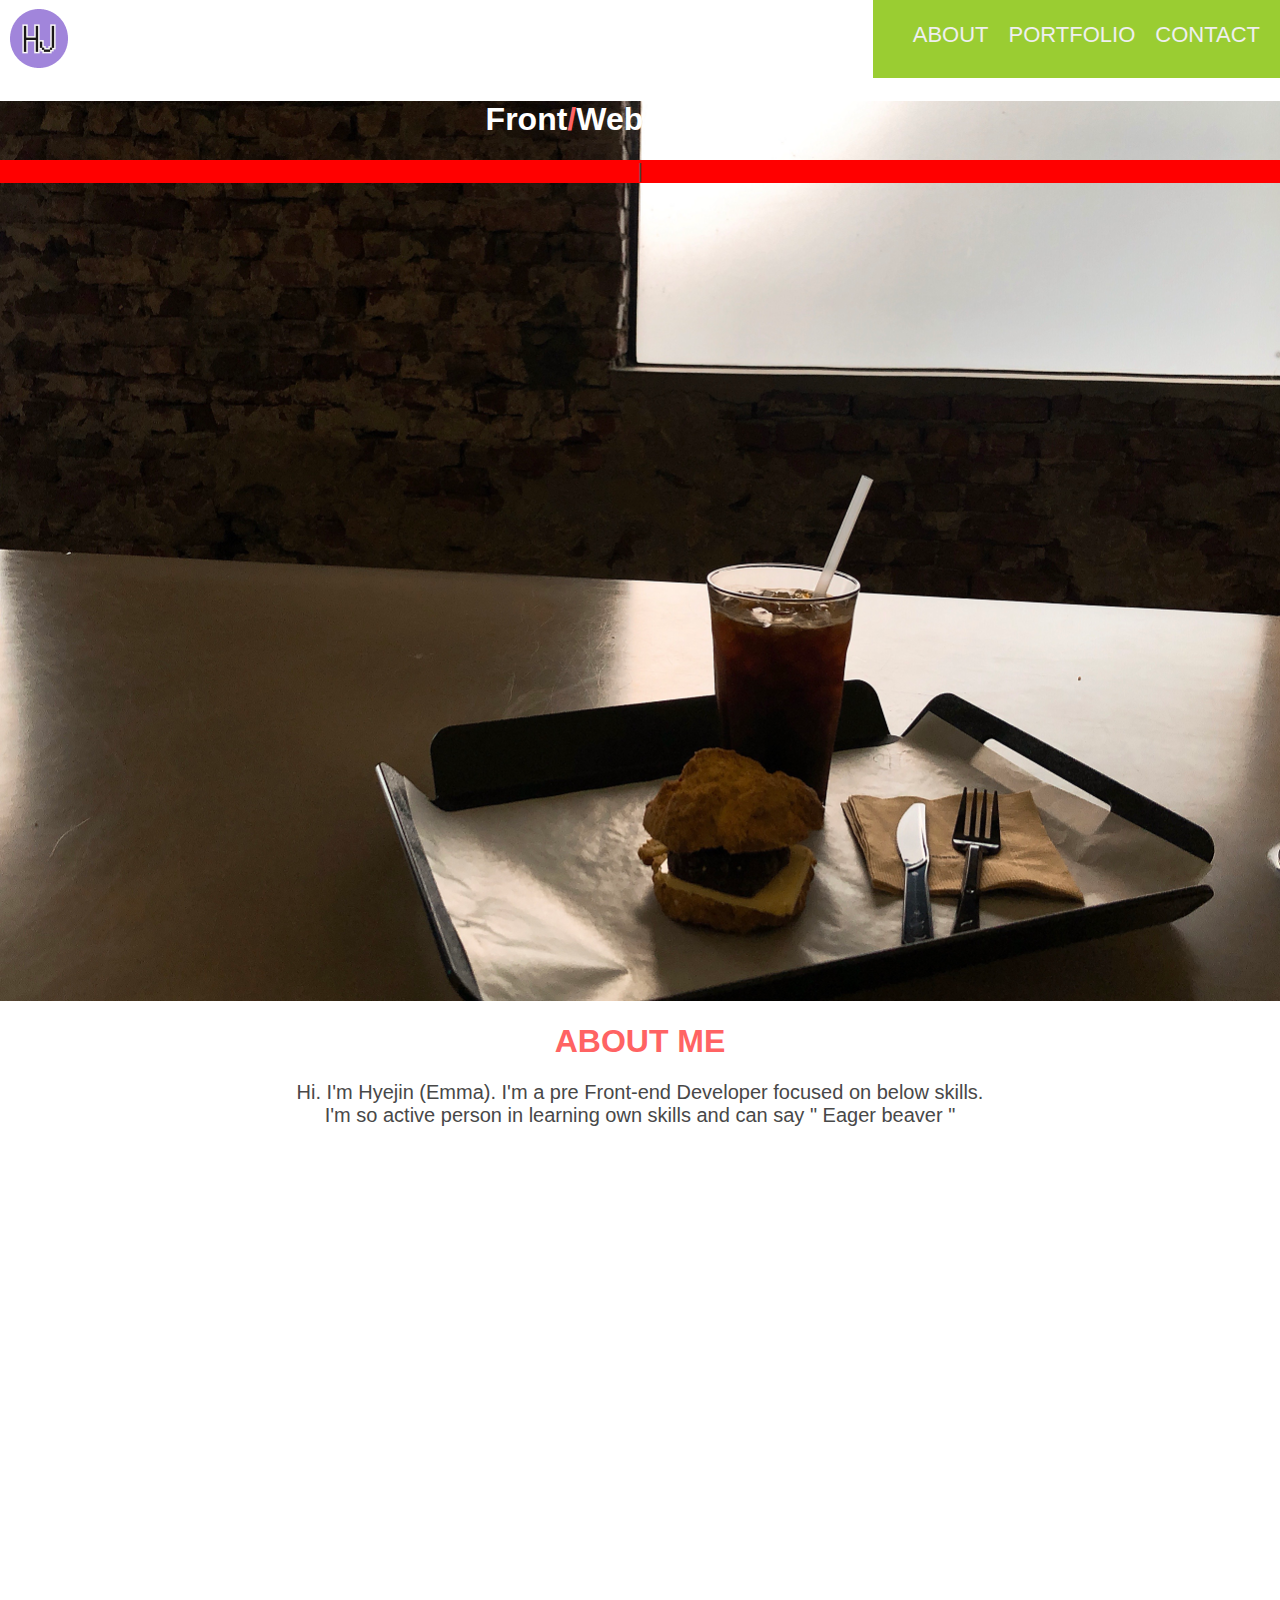
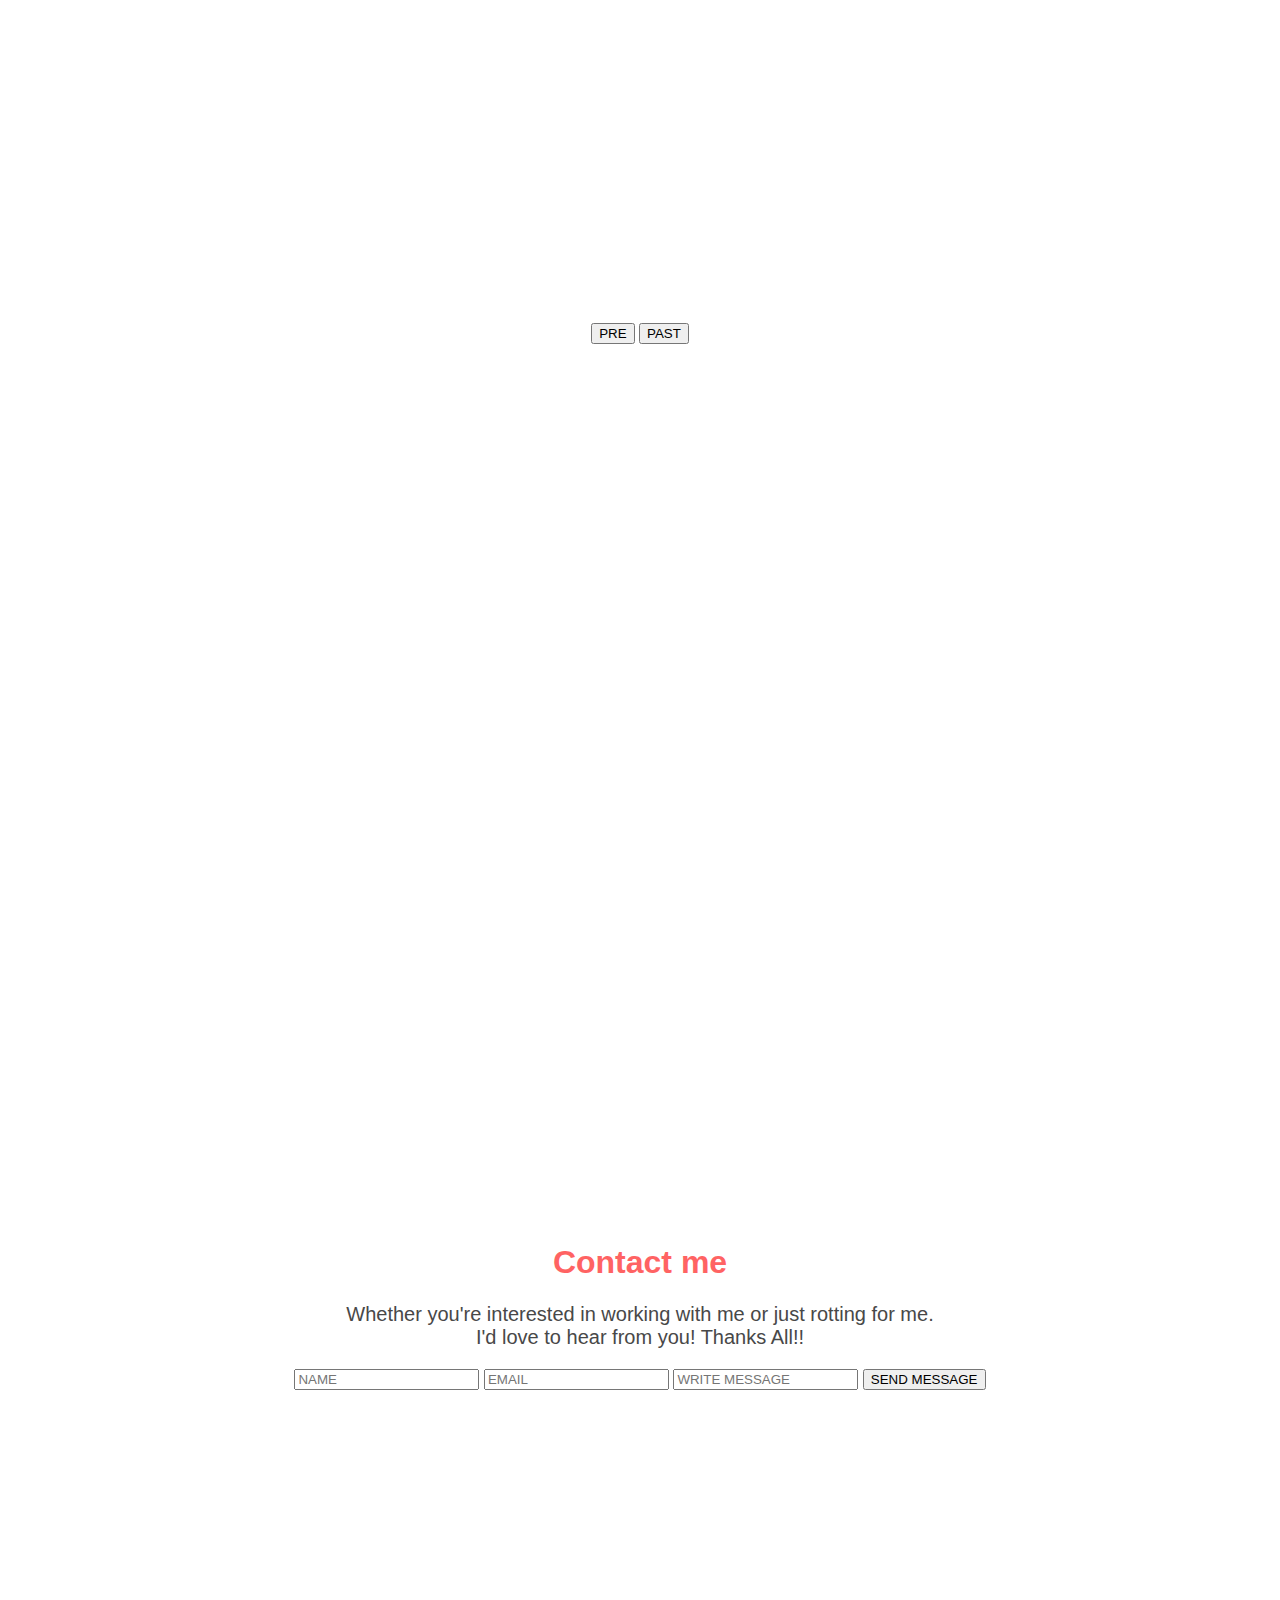
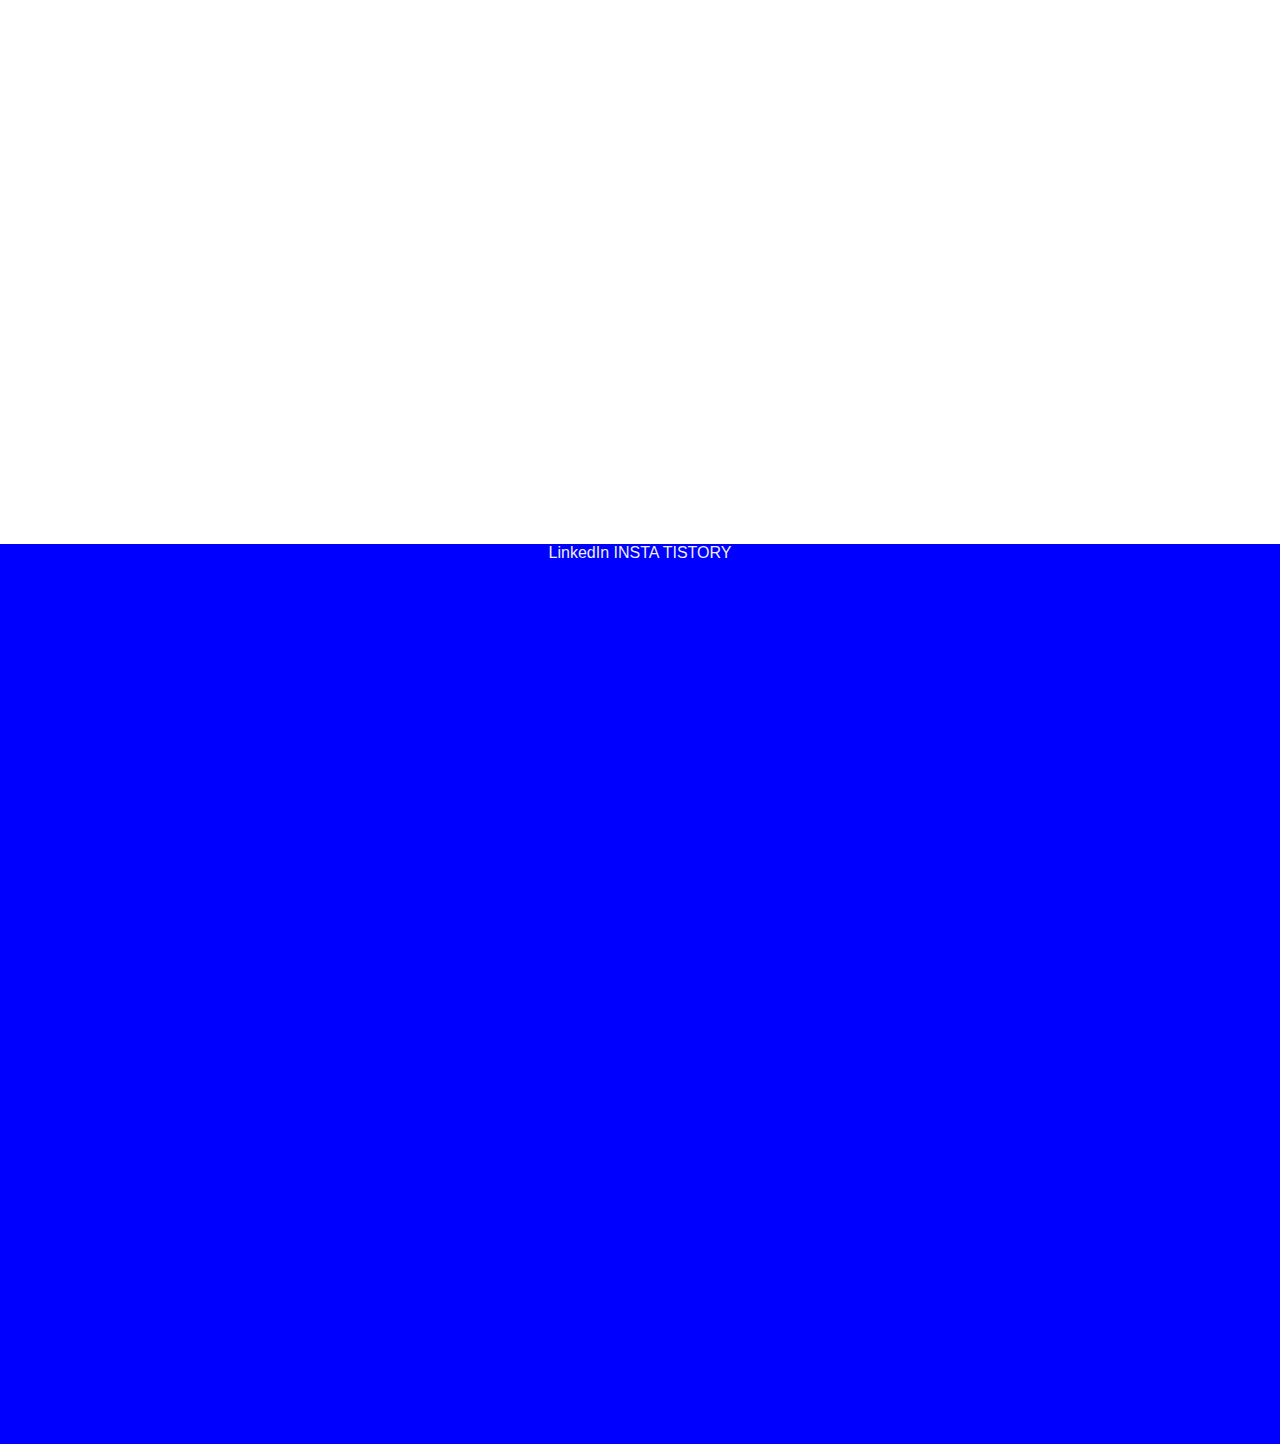
<file: codePen/scrollPage_02/index.html>
<!DOCTYPE html>
<html lang="en">
<head>
    <meta charset="UTF-8">
    <meta http-equiv="X-UA-Compatible" content="IE=edge">
    <meta name="viewport" content="width=device-width, initial-scale=1.0">
    <link rel="stylesheet" href="style.css" type="text/css">
    <script src="https://ajax.googleapis.com/ajax/libs/jquery/3.6.3/jquery.min.js"></script>
    <script type="text/javascript" src="script.js"></script>
    <title>Scroll Page_02</title>
</head>
<body>

    <div class="header nav" id="header">
        <div class="nav-brand">
            <img src="images/HJ_Brand.png"></img>
        </div>
        <div class="header nav-top">
            <nav>
                <ul id="headMenu">
                    <li><a href="#">About</a></li>
                    <li><a href="#">Portfolio</a></li>
                    <li><a href="#">Contact</a></li>
                </ul>
            </nav>
        </div>    
    </div>
    <!--end navbar header-->
    <!--sidebar slider-->
    <div class="nav-sidebar">
        <!-- <i class=fa fa-times fa-3x></i> : 이거 왜 한지 모르겠음 -->
        <div class="nav-container"> <!--왜 한번더 container로 싼건가-->
            <div class="nav-side">
                <nav>
                    <ul id="sideMenu">
                        <li><a href="#">Home</a></li>
                        <li><a href="#">About</a></li>
                        <li><a href="#">Portfolio</a></li>
                        <li><a href="#">Contact</a></li>
                    </ul>
                </nav>
            </div>    
        </div>
    </div>
    <!--end sidebar slider-->

    <!--begin fullpage-->
    <div class="fullpage">
    <!--begin First Page : HOME-->
        <div class="section aboutme" data-anchor="aboutme">
            <div class="middleName animated fadeInDown">
                <h1 id="middleBig" style="color:white" >Front<span style="color:#ff6363">/</span>Webdeveloper</h1>
                <p><span id="middleCursor">|</span></p>
            </div>
        </div>
    <!--end First Page : HOME-->

    <!--begin second page : ABOUT-->
        <div class="section" data-anchor="skills">
            <div class="container 02">
                <div class="content">
                    <div class="main-explain">
                        <h1 class="title">ABOUT ME</h1>
                        <p class="belowContent">Hi. I'm Hyejin (Emma). I'm a pre Front-end Developer focused on below skills.<br>
                        I'm so active person in learning own skills and can say " Eager beaver "</p>
                    </div>
                    <div class="main-graph">

                    </div>
                </div>
            </div>
        </div>
    <!--end second page : ABOUT-->
    <!--begin third page : Portfolio-->
        <div class="section" datea-anchor="projects">
            <div class="container 03">
                <div class="content-03">
                    <button id="previous">PRE</button>
                    <div class="slide">
                        <h1>One</h1>
                        <p>Sorry, Don't have Portfolio YET</p>
                        <img src="images/slide01.png">
                    </div>
                    <div class="slide">
                        <h1>Two</h1>
                        <p>Sorry, Don't have Portfolio YET</p>
                        <img src="images/slide02.png">
                    </div>
                    <div class="slide">
                        <h1>Three</h1>
                        <p>Sorry, Don't have Portfolio YET</p>
                        <img src="images/slide03.png">
                    </div>
                    <div class="slide">
                        <h1>Four</h1>
                        <p>Sorry, Don't have Portfolio YET</p>
                        <img src="images/slide04.png">
                    </div>
                    <button id="past">PAST</button>
                </div>
            </div>
        </div>
    <!--end third page : Portfolio-->
    <!--begin fourth page : Contact-->
        <div class="section" data-anchor="contact">
            <div class="content-04">
                <div class="main-explain">
                    <h1>Contact me</h1>
                    <p>Whether you're interested in working with me or just rotting for me. <br>
                    I'd love to hear from you! Thanks All!!</p>
                </div>
                <div class="contact-form">
                    <form>
                        <input class="form-control" type="text" placeholder="NAME" id="name" name="name">
                        <input class="form-control" type="email" placeholder="EMAIL" id="email" name="email">
                        <input class="form-control" type="text" placeholder="WRITE MESSAGE" id="message" name="message">
                        <button type="submit" id="submit">SEND MESSAGE</button>
                    </form>
                </div>
            </div>
        </div>
    <!--end fourth page : Contact-->
    <!--begin footer-->
        <div class="section footer" style="background-color:blue">
            <div class="social-links">
                <span><a href="#" target="_blank">LinkedIn</a></span>
                <span><a href="https://www.instagram.com/h_jinn96/" target="_blank">INSTA</a></span>
                <span><a href="https://kg-dlife.tistory.com/" target="_blank">TISTORY</a></span>
            </div>
        </div>
    </div>
    <!--end fullpage-->
</body>
</html>
</file>
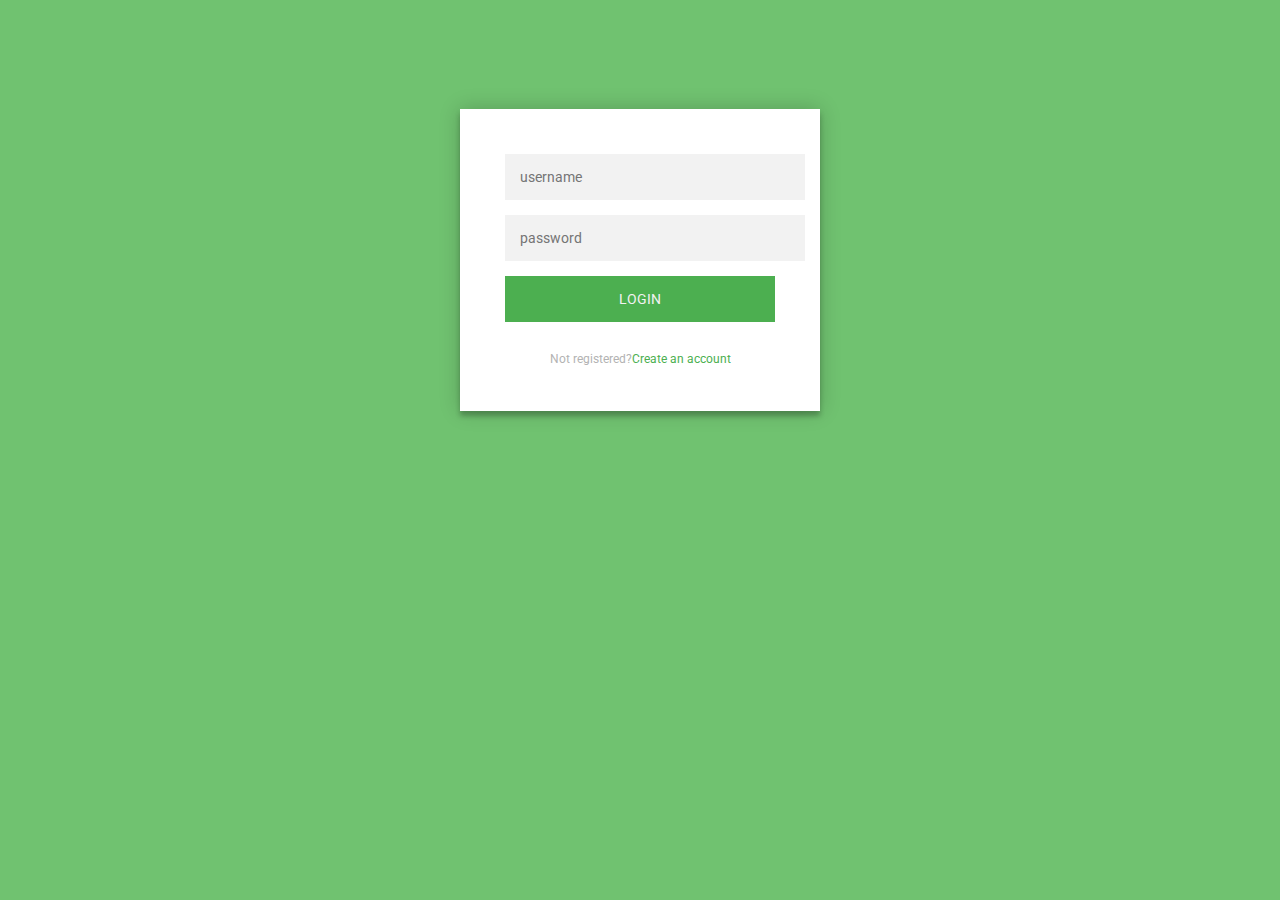
<file: codePen/loginPage_01/login.html>
<!DOCTYPE html>
<html lang="en">
<head>
    <meta charset="UTF-8">
    <meta http-equiv="X-UA-Compatible" content="IE=edge">
    <meta name="viewport" content="width=device-width, initial-scale=1.0">
    <link rel="stylesheet" href="styles.css" type="text/css">
    <script src="https://ajax.googleapis.com/ajax/libs/jquery/3.6.3/jquery.min.js"></script>
    <script type="text/javascript" src="script.js"></script>
    <title>login_Green</title>
</head>
<body>
    <div class="login-page">
        <div class="form">
            <form class="sign-form">
                <input type="text" placeholder="name">
                <input type="password" placeholder="password">
                <input type="email" placeholder="email">
                <button>CREATE</button>
                <p class="message">Already registered?<a href="#" id="create" onclick ="test2()">Sign in</a></p>
            </form>

            <form class="login-form">
                <input type="text" placeholder="username">
                <input type="password" placeholder="password">
                <button>LOGIN</button>
                <p class="message">Not registered?<a href="#" id="login" onclick = "test1()">Create an account</a></p>
            </form>
        </div>
    </div>
</body>
</html>
</file>
<file: codePen/scrollPage_02/style.css>
body {
    font-family: "Raleway", sans-serif !important;
    display: block;
    width: 100%;
    height:100%;
    margin:0;
}

ul {
    list-style-type: none;
}

a {
    text-decoration-line:none;
    color: #efefef;
}

h1 {
    color:  #ff6363;
    font-weight: bold;
}

p {
    font-size: 20px;
    color: #484848;
}

.section{
    text-align: center;
    width: 100%;
    height: 100vh; /*vh했을 때와 다름*/
    position: relative; /*한 섹션이 브라우저 가득 화면을 채움*/
}

nav{
    font-weight:548;
    font-size: 22px;
    text-transform: uppercase;
}

/*header nav 파트*/
/* #header {
} */

.nav-brand {
    display:inline-block;
}

.nav-top {
    float: right;
    background-color: yellowgreen; /*확인을 위한 bk색깔 지정*/
}

#headMenu li{
    float: left;
    text-align: center;
    margin-right: 20px;
    margin-bottom: 30px;
}

/*Home파트 */

.aboutme {
    background-image: url('images/background.png');
    background-position: center;
    background-size: cover;
    background-repeat: no-repeat;
}


.middleName p{
    Background-color: red;
}


/*임시 : 3번째 page hidden*/
.slide {
    display: none;
}

.nav-sidebar {
    display: none;
}
</file>
<file: codePen/loginPage_01/styles.css>
@import url(https://fonts.googleapis.com/css?family=Roboto:300);

body {
    background-color: #70c270;
}
.login-page {
    /* background-color:skyblue; */
    width: 360px;
    padding: 8% 0 0;  
    margin: auto;
}

.form {
    z-index:1;
    background-color: #ffff;
    padding: 45px;
    max-width: 360px;
    position:relative;
    box-shadow: 0 0 20px 0 rgba(0, 0, 0, 0.2), 0 5px 5px 0 rgba(0, 0, 0, 0.24); 
    margin: 0 auto 100px;
    text-align: center;
}

.form input {
    font-family: "Roboto", sans-serlf;
    background-color:#f2f2f2;
    width:100%;
    margin: 0 0 15px;
    padding: 15px;
    border:none;
    outline: none;
    font-size: 14px;
}

.form button {
    font-family:"Roboto", sans-serif;
    width: 100%;
    margin: 0 0 15px;
    padding: 15px;
    font-size: 14px;
    text-transform: uppercase;
    color:#f2f2f2;
    background-color: #4CAF50;
    border:none;
    outline:none;
    cursor:pointer;
}

.form button:hover, .form button:active, .form button:focus {
    background-color: #3e8b40;
}

.form p {
    font-family:"Roboto", sans-serif;
    color: #b3b3b3;
    font-size:12px;
    margin: 12px 0 0;
}

.form .message {
    margin: 15px 0 0;
    color: #b3b3b3;
    font-size:12px;
}

.form .message a {
    color:#4CAF50;
    text-decoration: none;
}

.form .sign-form {
    display: none;
}

.form .login-form{
    display: block;
}
</file>
